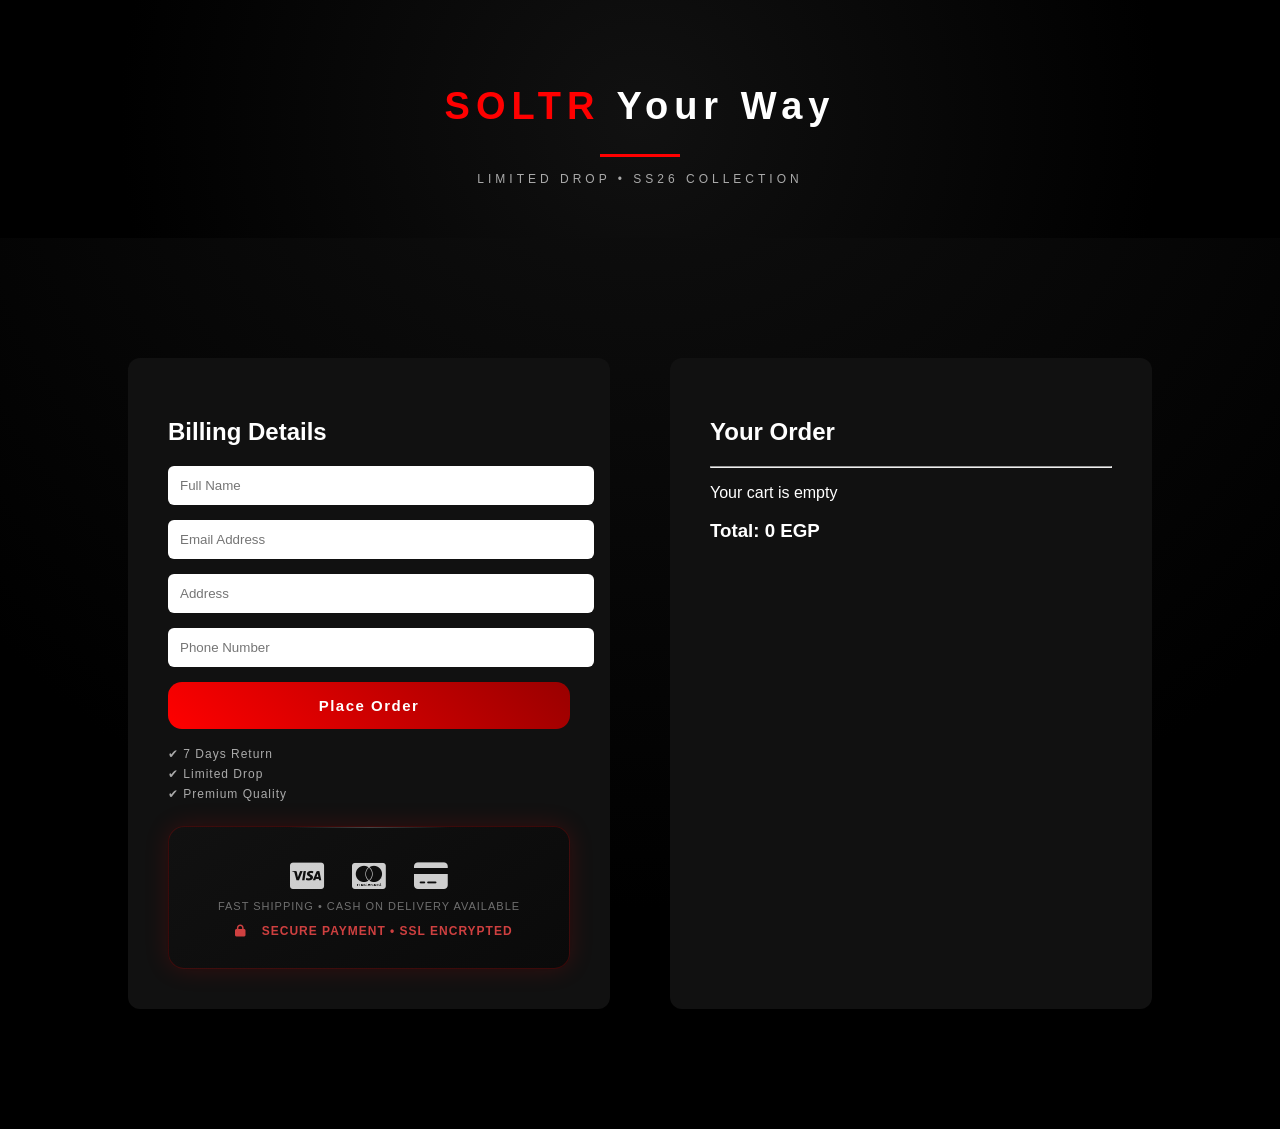
<file: checkout.html>
<!DOCTYPE html>
<head>
    <link rel="stylesheet" href="checkout.css">
    <link rel="stylesheet" href="https://cdnjs.cloudflare.com/ajax/libs/font-awesome/6.5.0/css/all.min.css">
  
</head>
<body>
<header class="main-header">
  <h1><span>SOLTR</span> Your Way</h1>
  <div class="header-line"></div>
  <p class="drop-tag">LIMITED DROP • SS26 COLLECTION</p>
</header>
<section class="checkout">
  <div class="checkout-container">
    <!-- بيانات العميل -->
    <div class="checkout-form">
      <h2>Billing Details</h2>
<form id="checkoutForm">
      <input type="text" id="fullName" placeholder="Full Name" required>
      <input type="email" id="email" placeholder="Email Address" required>
      <input type="text" id="address" placeholder="Address" required>
      <input type="tel" id="phone" placeholder="Phone Number" required>
     <button class="place-order">Place Order</button>
     <div class="benefits">
  <p>✔ 7 Days Return</p>
  <p>✔ Limited Drop</p>
  <p>✔ Premium Quality</p>
</div>
     <div class="payment-wrapper">
     <div class="payment-icons">
  <i class="fa-brands fa-cc-visa"></i>
  <i class="fa-brands fa-cc-mastercard"></i>
  <i class="fa-solid fa-credit-card"></i>
  <p class="street-note">FAST SHIPPING • CASH ON DELIVERY AVAILABLE</p>
  <p class="secure-text">
  <i class="fa-solid fa-lock"></i>
  Secure Payment • SSL Encrypted
</p>
</div>
</div>
    </form>
     
    </div>

    <!-- ملخص الطلب -->
    <div class="order-summary">
      <h2>Your Order</h2>
      <ul id="checkoutItems"></ul>
      <hr>
      <p id="checkoutTotal"></p>
    <div id="orderItems"></div>
<h3>Total: <span id="totalPrice"></span></h3>
    </div>

  </div>
</section>

<!-- Order Success Modal -->
<div id="orderModal" class="modal">
  <div class="modal-content">
    <h2>Order Ready ✅</h2>
    <p>Your order has been prepared.<br>Click confirm to send it on WhatsApp.</p>
    <button id="confirmOrder">Confirm & Send</button>
  </div>
</div>
<script src="checkout.js"></script>

</body>
<!-- background: linear-gradient(45deg, #ff1a1a, #ff4d4d);
 
عشان اغير لون الزرار للأحمر-->
</file>
<file: checkout.css>
.checkout {
  padding: 120px 10%;
}

.checkout-container {
  display: grid;
  grid-template-columns: 1fr 1fr;
  gap: 60px;
}

.checkout-form,
.order-summary {
  background: #111;
  padding: 40px;
  border-radius: 12px;
  color: white;
}

.checkout-item {
  padding: 15px;
  border-radius: 12px;
  background: rgba(255,255,255,0.05);
  margin-bottom: 15px;
}

.checkout-form input {
  width: 100%;
  padding: 12px;
  margin-bottom: 15px;
  border: none;
  border-radius: 6px;
}

.place-order {
  width: 100%;
  padding: 15px;
  border: none;
  border-radius: 14px;
  font-size: 15px;
  font-weight: 700;
  letter-spacing: 1.5px;
  cursor: pointer;
  background: linear-gradient(45deg, #ff0000, #990000);
  color: white;
  transition: 0.3s ease;
}

.place-order:hover {
  transform: translateY(-4px);
  box-shadow: 0 0 30px rgba(255, 0, 0, 0.5);
}

.place-order:active {
  transform: scale(0.95);
}

/* Hover Effect */

.order-summary ul {
  list-style: none;
  padding: 0;
}

.order-summary li {
  display: flex;
  justify-content: space-between;
  margin-bottom: 10px;
}
.order-box {
  position: sticky;
  top: 40px;
}

/* Modal Overlay */
.modal {
  position: fixed;
  top: 0;
  left: 0;
  width: 100%;
  height: 100%;
  background: rgba(0,0,0,0.85);
  display: none;
  justify-content: center;
  align-items: center;
  z-index: 999;
}

/* Modal Box */
.modal-content {
  background: #111;
  padding: 40px;
  border-radius: 14px;
  text-align: center;
  width: 100%;
max-width: 450px;
  box-shadow: 0 0 40px rgba(255,255,255,0.05);
  animation: fadeIn 0.3s ease;
}

.modal-content h2 {
  margin-bottom: 15px;
}

.modal-content p {
  margin-bottom: 25px;
  color: #aaa;
}

.modal-content button {
  padding: 12px 25px;
  background: #fff;
  color: #000;
  border: none;
  border-radius: 6px;
  cursor: pointer;
  font-weight: bold;
  transition: 0.3s;
}

.modal-content button:hover {
  background: #ccc;
}

@keyframes fadeIn {
  from { transform: scale(0.9); opacity: 0; }
  to { transform: scale(1); opacity: 1; }
}
body {
  margin: 0;
  font-family: Arial, sans-serif;
  background: radial-gradient(circle at top, #111 0%, #000 70%);
}
.payment-icons {
  text-align: center;
  margin-top: 15px;
  font-size: 30px;
  opacity: 0.8;
}

.payment-icons i {
  margin: 0 10px;
  transition: 0.3s ease;
}

.payment-icons i:hover {
  transform: scale(1.2);
  opacity: 1;
}

.secure-text {
  margin-top: 12px;
  font-size: 12px;
  letter-spacing: 1px;
  text-transform: uppercase;
  color: #ff4d4d;
  font-weight: 600;
}
.payment-wrapper {
  margin-top: 25px;
  padding: 18px;
  border-radius: 16px;
  background: linear-gradient(145deg, #111, #0a0a0a);
  border: 1px solid rgba(255, 0, 0, 0.2);
  box-shadow: 0 0 25px rgba(255, 0, 0, 0.15);
  position: relative;
  overflow: hidden;
}

/* خط أحمر فوق */
.payment-wrapper::before {
  content: "";
  position: absolute;
  top: 0;
  left: 0;
  height: 3px;
  width: 100%;
  background: linear-gradient(to right, #ff0000, #ff4d4d);
}
.payment-wrapper {
  position: relative;
}

.payment-wrapper::before {
  content: "";
  position: absolute;
  top: 0;
  left: 30%;
  width: 40%;
  height: 1px;
  background: linear-gradient(to right, transparent, #444, transparent);
}
.street-note {
  font-size: 11px;
  color: #888;
  margin-top: 6px;
  letter-spacing: 1px;
}
header h1 {
  font-size: 28px;
  letter-spacing: 3px;
  font-weight: 800;
}

header h1 span {
  color: #ff0000;
}
input:focus {
  border: 1px solid #ff0000;
  box-shadow: 0 0 12px rgba(255, 0, 0, 0.4);
  outline: none;
}
.place-order.loading {
  background: #990000;
  pointer-events: none;
}
.drop-tag {
  font-size: 12px;
  letter-spacing: 3px;
  color: #ff0000;
  margin-top: 5px;
}
.benefits {
  margin-top: 18px;
  font-size: 12px;
  letter-spacing: 1px;
  color: #aaa;
}

.benefits p {
  margin: 6px 0;
}
.drop-badge {
  position: absolute;
  top: -12px;
  right: 20px;
  background: #ff0000;
  padding: 5px 12px;
  font-size: 10px;
  letter-spacing: 2px;
  border-radius: 20px;
}
.main-header {
  text-align: center;
  background: radial-gradient(circle at center, #111 0%, #000 80%);
  padding: 60px 0 40px;
  position: relative;
}

.main-header h1 {
  font-size: 38px;
  letter-spacing: 6px;
  font-weight: 800;
}

.main-header h1 span {
  color: #ff0000;
}

.header-line {
  width: 80px;
  height: 3px;
  background: #ff0000;
  margin: 15px auto;
}

.drop-tag {
  font-size: 12px;
  letter-spacing: 4px;
  color: #aaa;
}
header h1 {
  color: #fff;
}

header h1 span {
  color: #ff0000;
}
.order-total span {
  color: #ff0000;
}
@media (max-width: 768px) {

  .checkout-container {
    flex-direction: column;
    padding: 20px;
  }

  .billing-box,
  .order-box {
    width: 100%;
  }

  .order-box {
    margin-top: 30px;
    position: relative;
    top: 0;
  }

  header h1 {
    font-size: 26px;
    letter-spacing: 4px;
  }

  .drop-tag {
    font-size: 11px;
    letter-spacing: 2px;
  }

}
@media (max-width: 768px) {
  .place-order {
    padding: 18px;
    font-size: 16px;
  }
}
@media (max-width: 768px) {
  .mobile-sticky-btn {
    position: fixed;
    bottom: 0;
    left: 0;
    width: 100%;
    padding: 15px;
    background: #000;
    border-top: 1px solid #222;
  }
}
@media (max-width: 768px) {
  .checkout-wrapper {
    flex-direction: column;
    gap: 20px;
  }

  .billing-card,
  .order-card {
    width: 100%;
  }
}
@media (max-width: 768px) {
  h2 {
    font-size: 22px;
  }

  .place-order-btn {
    width: 100%;
    padding: 14px;
  }
}
</file>
